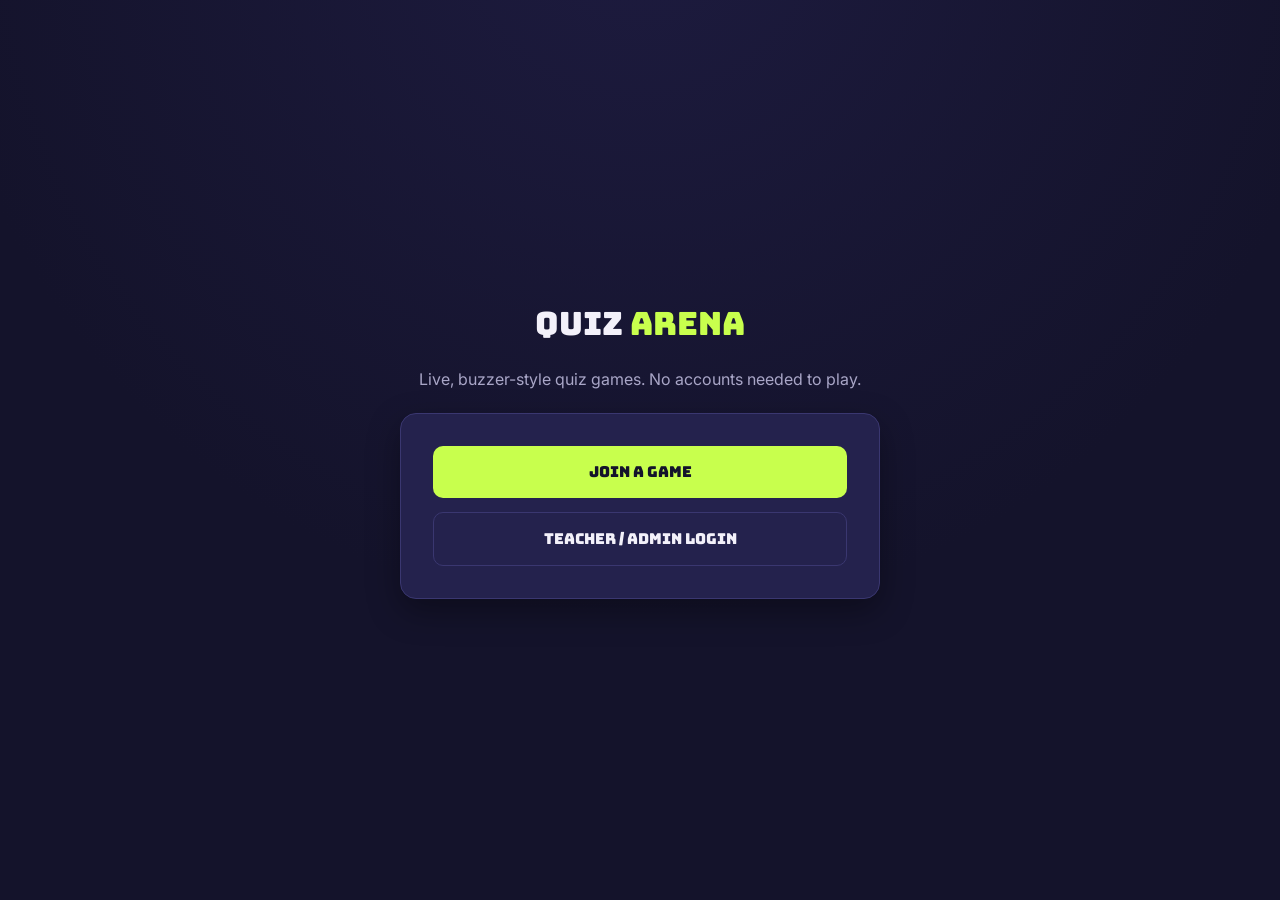
<file: index.html>
<!doctype html>
<html lang="en">
<head>
  <meta charset="UTF-8" />
  <meta name="viewport" content="width=device-width, initial-scale=1.0" />
  <title>Quiz Arena</title>
  <link rel="preconnect" href="https://fonts.googleapis.com" />
  <link href="https://fonts.googleapis.com/css2?family=Bungee&family=Inter:wght@400;500;600;700&display=swap" rel="stylesheet" />
  <link rel="stylesheet" href="/css/style.css" />
</head>
<body>
  <main class="screen">
    <div class="logo">QUIZ <span>ARENA</span></div>
    <p class="center-text">Live, buzzer-style quiz games. No accounts needed to play.</p>

    <div class="card">
      <a href="/join.html" class="btn btn--lime" style="display:block;text-decoration:none;text-align:center;margin-bottom:14px;">
        Join a game
      </a>
      <a href="/login.html" class="btn btn--ghost" style="display:block;text-decoration:none;text-align:center;">
        Teacher / admin login
      </a>
    </div>
  </main>
</body>
</html>
</file>
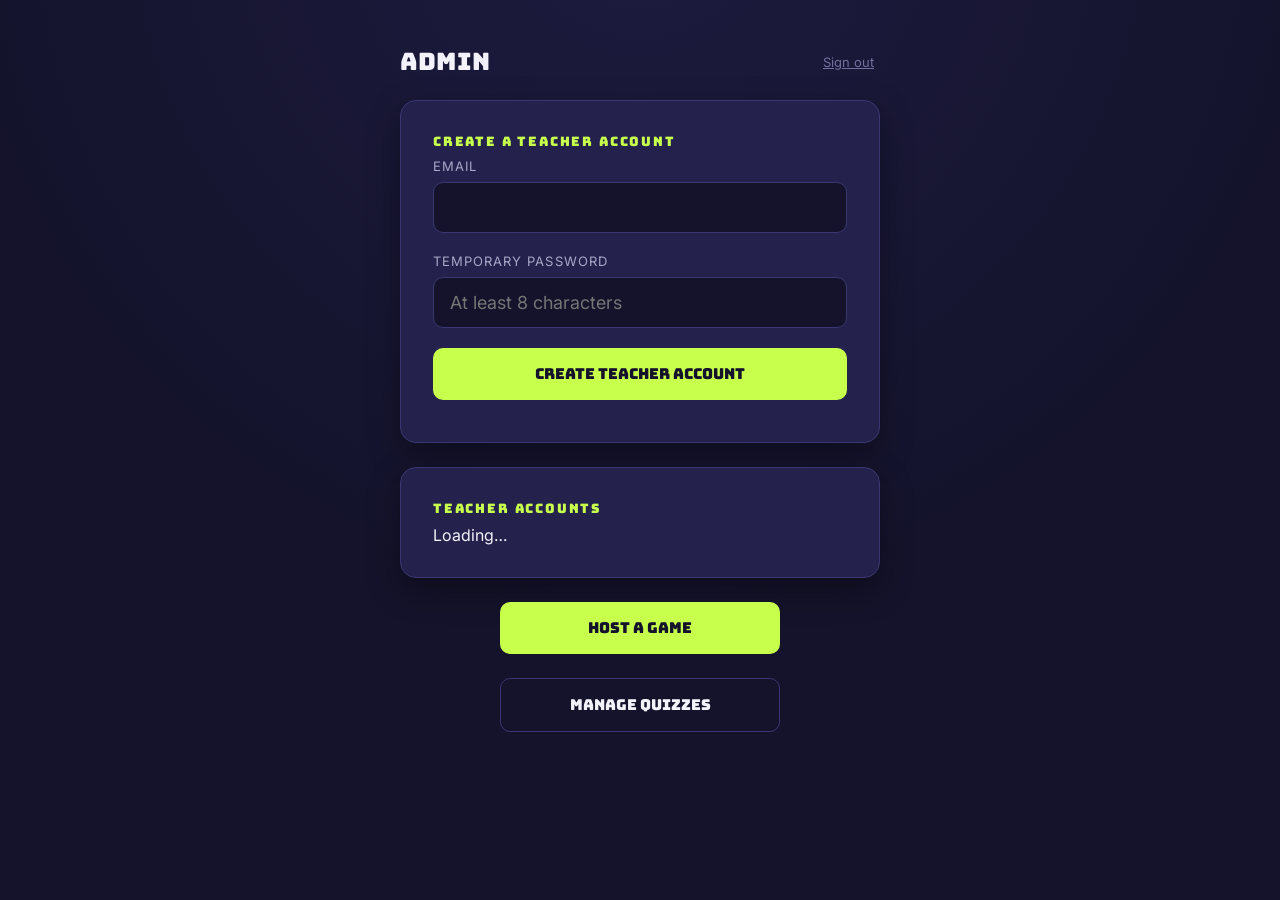
<file: admin.html>
<!doctype html>
<html lang="en">
<head>
  <meta charset="UTF-8" />
  <meta name="viewport" content="width=device-width, initial-scale=1.0" />
  <title>Admin — Quiz Arena</title>
  <link rel="preconnect" href="https://fonts.googleapis.com" />
  <link href="https://fonts.googleapis.com/css2?family=Bungee&family=Inter:wght@400;500;600;700&display=swap" rel="stylesheet" />
  <link rel="stylesheet" href="/css/style.css" />
</head>
<body>
  <section class="screen screen--top">
    <div style="display:flex;justify-content:space-between;align-items:center;width:100%;max-width:480px;">
      <h1 class="display" style="font-size:24px;">Admin</h1>
      <button class="muted-link" id="btn-sign-out" style="background:none;">Sign out</button>
    </div>

    <div class="card">
      <span class="eyebrow">Create a teacher account</span>
      <div class="field">
        <label for="input-teacher-email">Email</label>
        <input id="input-teacher-email" type="email" autocomplete="off" />
      </div>
      <div class="field" style="margin-bottom:0;">
        <label for="input-teacher-password">Temporary password</label>
        <input id="input-teacher-password" type="text" autocomplete="off" placeholder="At least 8 characters" />
      </div>
      <button class="btn btn--lime" id="btn-create-teacher" style="margin-top:20px;">
        Create teacher account
      </button>
      <p class="error-text" id="create-error" style="margin-top:10px;"></p>
      <p class="center-text" id="create-success" style="margin-top:10px;color:var(--lime);"></p>
    </div>

    <div class="card">
      <span class="eyebrow">Teacher accounts</span>
      <div id="teacher-list">Loading…</div>
    </div>

    <a href="/host.html" class="btn btn--lime" style="max-width:280px;text-decoration:none;text-align:center;">
      Host a game
    </a>
    <a href="/manage.html" class="btn btn--ghost" style="max-width:280px;text-decoration:none;text-align:center;">
      Manage quizzes
    </a>
  </section>

  <script type="module" src="/js/admin.js"></script>
</body>
</html>
</file>
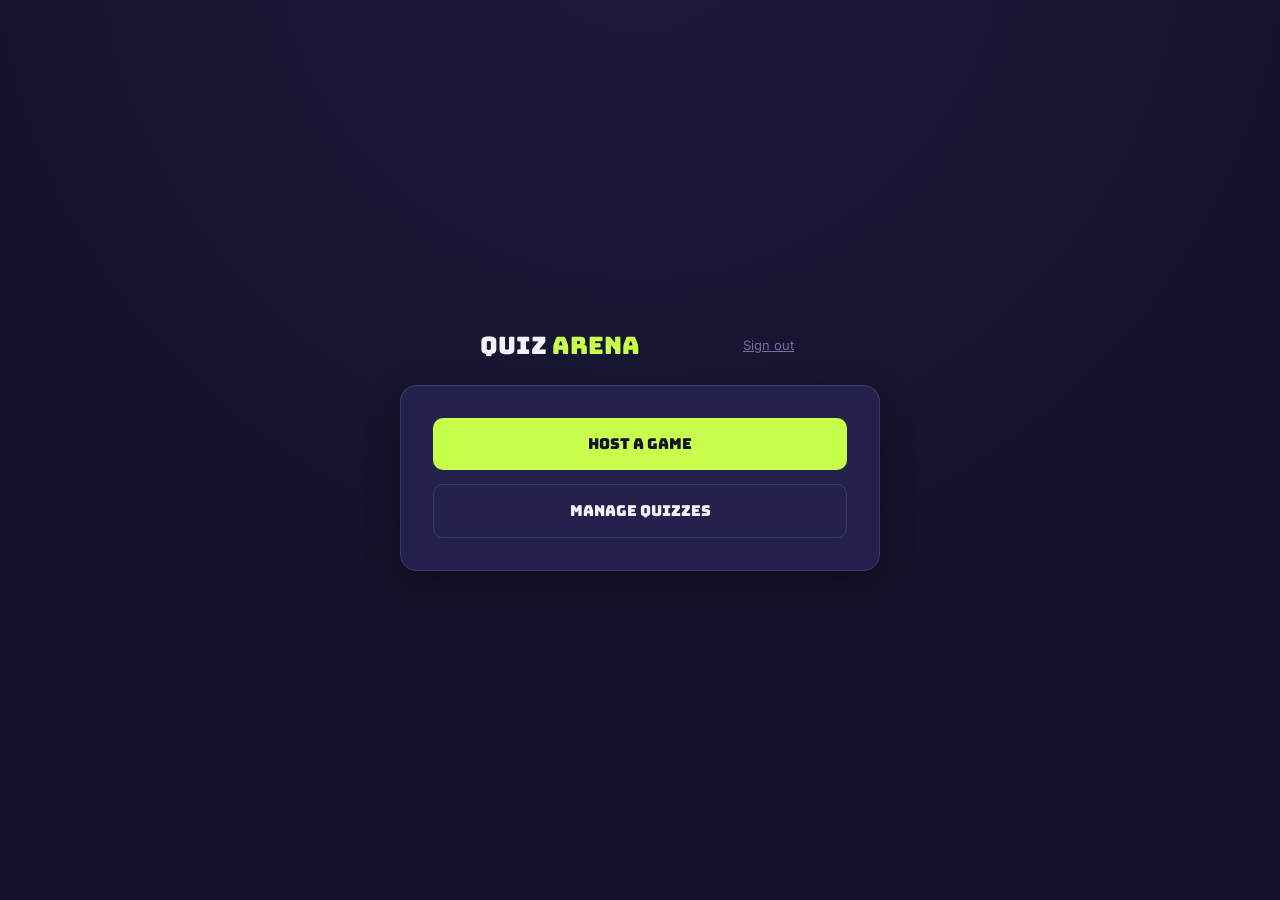
<file: dashboard.html>
<!doctype html>
<html lang="en">
<head>
  <meta charset="UTF-8" />
  <meta name="viewport" content="width=device-width, initial-scale=1.0" />
  <title>Dashboard — Quiz Arena</title>
  <link rel="preconnect" href="https://fonts.googleapis.com" />
  <link href="https://fonts.googleapis.com/css2?family=Bungee&family=Inter:wght@400;500;600;700&display=swap" rel="stylesheet" />
  <link rel="stylesheet" href="/css/style.css" />
</head>
<body>
  <section class="screen">
    <div style="display:flex;justify-content:space-between;align-items:center;width:100%;max-width:320px;">
      <div class="logo" style="font-size:24px;">QUIZ <span>ARENA</span></div>
      <button class="muted-link" id="btn-sign-out" style="background:none;">Sign out</button>
    </div>

    <div class="card">
      <a href="/host.html" class="btn btn--lime" style="display:block;text-decoration:none;text-align:center;margin-bottom:14px;">
        Host a game
      </a>
      <a href="/manage.html" class="btn btn--ghost" style="display:block;text-decoration:none;text-align:center;">
        Manage quizzes
      </a>
    </div>
  </section>

  <script type="module" src="/js/dashboard.js"></script>
</body>
</html>
</file>
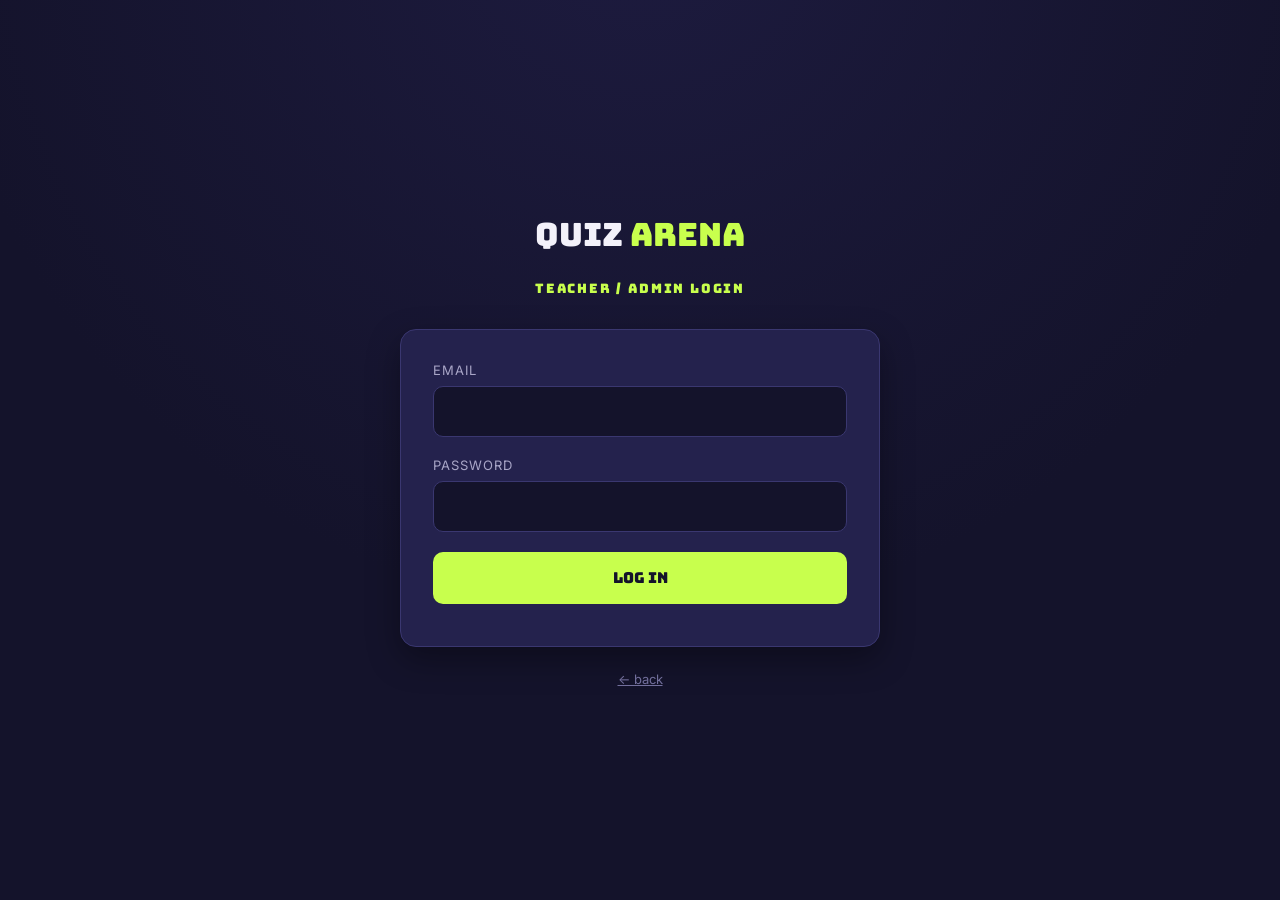
<file: login.html>
<!doctype html>
<html lang="en">
<head>
  <meta charset="UTF-8" />
  <meta name="viewport" content="width=device-width, initial-scale=1.0" />
  <title>Log in — Quiz Arena</title>
  <link rel="preconnect" href="https://fonts.googleapis.com" />
  <link href="https://fonts.googleapis.com/css2?family=Bungee&family=Inter:wght@400;500;600;700&display=swap" rel="stylesheet" />
  <link rel="stylesheet" href="/css/style.css" />
</head>
<body>
  <section class="screen">
    <div class="logo">QUIZ <span>ARENA</span></div>
    <span class="eyebrow">Teacher / admin login</span>
    <div class="card">
      <div class="field">
        <label for="input-email">Email</label>
        <input id="input-email" type="email" autocomplete="username" />
      </div>
      <div class="field" style="margin-bottom:0;">
        <label for="input-password">Password</label>
        <input id="input-password" type="password" autocomplete="current-password" />
      </div>
      <button class="btn btn--lime" id="btn-login" style="margin-top:20px;">Log in</button>
      <p class="error-text" id="login-error" style="margin-top:10px;"></p>
    </div>
    <a href="/index.html" class="muted-link">&larr; back</a>
  </section>

  <script type="module" src="/js/login.js"></script>
</body>
</html>
</file>
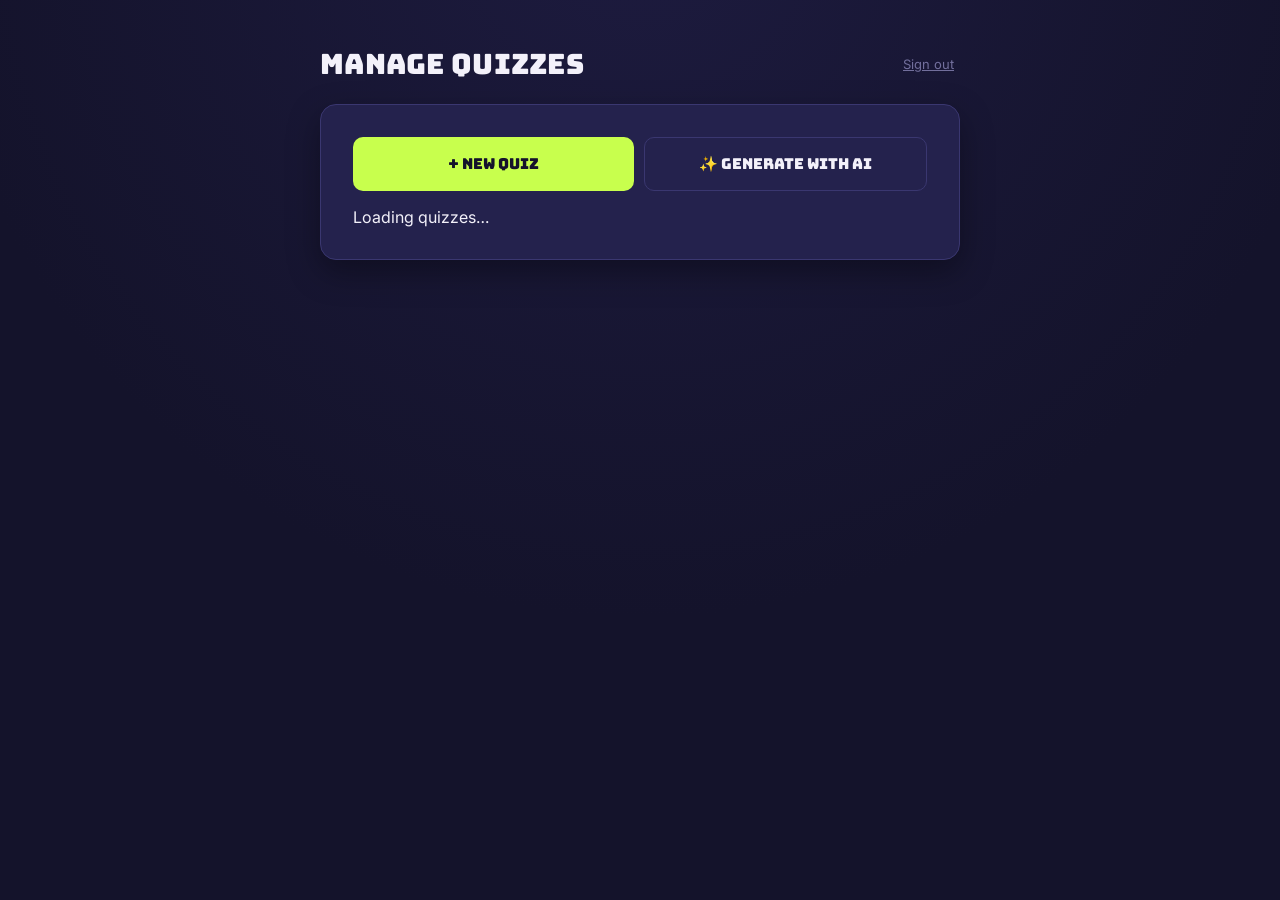
<file: manage.html>
<!doctype html>
<html lang="en">
<head>
  <meta charset="UTF-8" />
  <meta name="viewport" content="width=device-width, initial-scale=1.0" />
  <title>Manage Quizzes — Quiz Arena</title>
  <link rel="preconnect" href="https://fonts.googleapis.com" />
  <link href="https://fonts.googleapis.com/css2?family=Bungee&family=Inter:wght@400;500;600;700&display=swap" rel="stylesheet" />
  <link rel="stylesheet" href="/css/style.css" />
</head>
<body>

  <!-- Quiz list -->
  <section id="screen-list" class="screen screen--top">
    <div style="display:flex;justify-content:space-between;align-items:center;width:100%;max-width:640px;">
      <h1 class="display" style="font-size:28px;">Manage quizzes</h1>
      <button class="muted-link" id="btn-sign-out" style="background:none;">Sign out</button>
    </div>
    <div class="card" style="max-width:640px;">
      <div class="btn-row" style="margin-bottom:16px;">
        <button class="btn btn--lime" id="btn-new-quiz">
          + New quiz
        </button>
        <button class="btn btn--ghost" id="btn-open-ai-modal">
          ✨ Generate with AI
        </button>
      </div>
      <div id="quiz-list">Loading quizzes…</div>
    </div>
  </section>

  <!-- AI quiz-generate modal -->
  <div class="modal-overlay" id="ai-modal" hidden>
    <div class="modal-card">
      <div class="modal-header">
        <h2 class="display" style="font-size:20px;">✨ Generate a quiz with Claude</h2>
        <button type="button" class="icon-btn" id="btn-close-ai-modal" title="Close">✕</button>
      </div>

      <div>
        <span class="ai-step-label">Step 1 — what's the quiz about?</span>
        <div class="field" style="margin-top:12px;">
          <label for="ai-topic">Topic</label>
          <input id="ai-topic" placeholder="e.g. The Solar System" autocomplete="off" />
        </div>
        <div class="field">
          <label for="ai-age-level">Age / grade level</label>
          <input id="ai-age-level" placeholder="e.g. Year 7, ages 11–12" autocomplete="off" />
        </div>
        <div class="field" style="margin-bottom:0;">
          <label for="ai-num-questions">Number of questions</label>
          <input id="ai-num-questions" type="number" min="1" max="30" value="10" />
        </div>
      </div>

      <button type="button" class="btn btn--lime" id="btn-generate-prompt">Generate prompt</button>
      <p class="error-text" id="ai-step1-error"></p>

      <div id="ai-prompt-section" hidden>
        <hr class="modal-divider" />

        <span class="ai-step-label">Step 2 — copy this into Claude</span>
        <p class="ai-step-desc">Paste it into a Claude chat (the button opens one), let it reply, then come back here.</p>
        <div class="field" style="margin-bottom:8px;">
          <textarea id="ai-prompt-output" class="mono" rows="9" readonly></textarea>
        </div>
        <div class="btn-row">
          <button type="button" class="btn btn--ghost" id="btn-copy-prompt">Copy prompt</button>
          <a class="btn btn--ghost" href="https://claude.ai/new" target="_blank" rel="noopener" style="text-align:center;display:flex;align-items:center;justify-content:center;">Open Claude ↗</a>
        </div>
        <p class="copy-feedback" id="copy-feedback"></p>

        <hr class="modal-divider" />

        <span class="ai-step-label">Step 3 — paste Claude's reply here</span>
        <p class="ai-step-desc">Paste the whole response, JSON and all — extra text around it is fine.</p>
        <div class="field" style="margin-bottom:8px;">
          <textarea id="ai-paste-input" rows="9" placeholder="Paste Claude's reply here…"></textarea>
        </div>
        <button type="button" class="btn btn--lime" id="btn-import-ai">Create quiz from this</button>
        <p class="error-text" id="ai-modal-error"></p>
      </div>
    </div>
  </div>

  <!-- Quiz editor: title/topic + question blocks -->
  <section id="screen-editor" class="screen screen--top" hidden>
    <h1 class="display" style="font-size:24px;" id="editor-heading">New quiz</h1>
    <div class="editor-wrap">
      <div class="card">
        <div class="field">
          <label for="quiz-title">Quiz title</label>
          <input id="quiz-title" placeholder="e.g. World Capitals" autocomplete="off" />
        </div>
        <div class="field" style="margin-bottom:0;">
          <label for="quiz-topic">Topic</label>
          <input id="quiz-topic" placeholder="e.g. Geography" autocomplete="off" />
        </div>
      </div>

      <div id="questions-container"></div>

      <button class="btn btn--ghost" id="btn-add-question">+ Add question</button>

      <p class="qb-hint center-text">
        Fill in 2–4 answers per question and select the correct one.
        Leave an answer blank to only offer fewer options.
      </p>

      <div class="editor-actions">
        <button class="btn btn--ghost" id="btn-cancel-editor">Cancel</button>
        <button class="btn btn--lime" id="btn-save-quiz">Save quiz</button>
      </div>

      <button class="btn" id="btn-delete-quiz" style="background:var(--danger);" hidden>
        Delete this quiz
      </button>

      <p class="error-text" id="editor-error"></p>
    </div>
  </section>

  <script type="module" src="/js/manage.js"></script>
</body>
</html>
</file>
<file: css/style.css>
/* ============================================================
   Live Quiz Game — design tokens
   Palette: deep indigo night sky, electric violet + acid lime
   accents, warm podium tones for 1st/2nd/3rd.
   Display type: Bungee (arcade/game-show). Body: Inter.
   ============================================================ */

:root {
  --bg: #14132b;
  --bg-alt: #1d1b3f;
  --surface: #24224d;
  --surface-raised: #2d2a5e;
  --border: #3a3770;

  --violet: #7c5cfc;
  --violet-dim: #5b3fd6;
  --lime: #c8ff4d;
  --coral: #ff6f59;
  --sky: #4dd8ff;
  --danger: #ff5c7a;

  --gold: #ffd166;
  --silver: #c9ced6;
  --bronze: #e0954d;

  --text: #f3f1fa;
  --text-dim: #a9a6c7;
  --text-faint: #726f9c;

  --radius: 16px;
  --radius-sm: 10px;
  --shadow: 0 12px 32px rgba(0, 0, 0, 0.35);

  --font-display: 'Bungee', system-ui, sans-serif;
  --font-body: 'Inter', system-ui, -apple-system, sans-serif;
}

* {
  box-sizing: border-box;
}

html, body {
  margin: 0;
  padding: 0;
  min-height: 100vh;
}

body {
  background: radial-gradient(circle at 50% -10%, var(--bg-alt), var(--bg) 60%);
  color: var(--text);
  font-family: var(--font-body);
  -webkit-font-smoothing: antialiased;
}

h1, h2, h3, .display {
  font-family: var(--font-display);
  font-weight: 400;
  letter-spacing: 0.01em;
  line-height: 1.15;
  margin: 0;
}

p {
  margin: 0;
  color: var(--text-dim);
}

button {
  font-family: var(--font-body);
  cursor: pointer;
  border: none;
}

button:focus-visible,
input:focus-visible,
[tabindex]:focus-visible {
  outline: 3px solid var(--lime);
  outline-offset: 2px;
}

input {
  font-family: var(--font-body);
}

@media (prefers-reduced-motion: reduce) {
  * {
    animation-duration: 0.01ms !important;
    transition-duration: 0.01ms !important;
  }
}

/* ---------- layout shells ---------- */

.screen {
  min-height: 100vh;
  display: flex;
  flex-direction: column;
  align-items: center;
  justify-content: center;
  padding: 24px;
  gap: 24px;
}

/* .screen sets display:flex, which (being author CSS) silently overrides
   the browser's built-in [hidden] { display:none } rule at equal
   specificity. Without this, every step-section renders at once, stacked
   top to bottom, instead of acting as a single full-screen "page". */
.screen[hidden] {
  display: none;
}

.screen--top {
  justify-content: flex-start;
  padding-top: 48px;
}

.card {
  background: var(--surface);
  border: 1px solid var(--border);
  border-radius: var(--radius);
  padding: 32px;
  box-shadow: var(--shadow);
  width: 100%;
  max-width: 480px;
}

.eyebrow {
  font-family: var(--font-display);
  font-size: 13px;
  color: var(--lime);
  text-transform: uppercase;
  letter-spacing: 0.14em;
  margin-bottom: 8px;
  display: block;
}

.logo {
  font-family: var(--font-display);
  font-size: 32px;
  color: var(--text);
}
.logo span {
  color: var(--lime);
}

/* ---------- buttons ---------- */

.btn {
  font-family: var(--font-display);
  font-size: 15px;
  padding: 16px 28px;
  border-radius: var(--radius-sm);
  background: var(--violet);
  color: white;
  transition: transform 0.12s ease, background 0.12s ease;
  width: 100%;
}
.btn:hover {
  background: var(--violet-dim);
  transform: translateY(-1px);
}
.btn:active {
  transform: translateY(0);
}
.btn:disabled {
  opacity: 0.4;
  cursor: not-allowed;
  transform: none;
}
.btn--lime {
  background: var(--lime);
  color: #14132b;
}
.btn--lime:hover {
  background: #b3ef2e;
}
.btn--ghost {
  background: transparent;
  border: 1px solid var(--border);
  color: var(--text);
}
.btn--ghost:hover {
  background: var(--surface-raised);
}

/* ---------- form fields ---------- */

.field {
  display: flex;
  flex-direction: column;
  gap: 8px;
  margin-bottom: 20px;
}
.field label {
  font-size: 13px;
  color: var(--text-dim);
  text-transform: uppercase;
  letter-spacing: 0.08em;
}
.field input {
  background: var(--bg);
  border: 1px solid var(--border);
  border-radius: var(--radius-sm);
  padding: 14px 16px;
  color: var(--text);
  font-size: 18px;
}
.field input:focus {
  border-color: var(--violet);
}
.field input.join-code {
  font-family: var(--font-display);
  letter-spacing: 0.2em;
  text-transform: uppercase;
  text-align: center;
}

/* ---------- emoji picker ---------- */

.emoji-grid {
  display: grid;
  grid-template-columns: repeat(6, 1fr);
  gap: 8px;
  margin-bottom: 20px;
}
.emoji-choice {
  background: var(--bg);
  border: 2px solid var(--border);
  border-radius: var(--radius-sm);
  font-size: 22px;
  padding: 8px 0;
  transition: border-color 0.12s ease, transform 0.12s ease;
}
.emoji-choice:hover {
  transform: scale(1.08);
}
.emoji-choice.selected {
  border-color: var(--lime);
  background: rgba(200, 255, 77, 0.12);
}

/* ---------- lobby / player roster ---------- */

.join-code-display {
  font-family: var(--font-display);
  font-size: clamp(48px, 10vw, 96px);
  letter-spacing: 0.1em;
  color: var(--lime);
  text-align: center;
}

.player-count {
  font-family: var(--font-display);
  font-size: 20px;
  color: var(--text-dim);
}

.player-roster {
  display: flex;
  flex-wrap: wrap;
  gap: 12px;
  justify-content: center;
  max-width: 900px;
}

.player-chip {
  background: var(--surface);
  border: 1px solid var(--border);
  border-radius: 999px;
  padding: 10px 18px 10px 12px;
  display: flex;
  align-items: center;
  gap: 8px;
  font-size: 15px;
  animation: chip-in 0.25s ease;
}
.player-chip .emoji {
  font-size: 34px;
  display: inline-block;
  animation: idle-bounce 1.8s ease-in-out infinite;
}
.player-chip:nth-child(3n+2) .emoji { animation-delay: 0.3s; }
.player-chip:nth-child(3n+3) .emoji { animation-delay: 0.6s; }
@keyframes idle-bounce {
  0%, 100% { transform: translateY(0) scale(1); }
  50% { transform: translateY(-4px) scale(1.08); }
}
@keyframes chip-in {
  from { opacity: 0; transform: scale(0.8) translateY(6px); }
  to { opacity: 1; transform: scale(1) translateY(0); }
}

/* ---------- question view ---------- */

.question-wrap {
  width: 100%;
  max-width: 760px;
  display: flex;
  flex-direction: column;
  gap: 24px;
  align-items: center;
}

.question-text {
  font-family: var(--font-display);
  font-size: clamp(22px, 4vw, 34px);
  text-align: center;
  max-width: 640px;
}

.timer-ring {
  width: 72px;
  height: 72px;
  position: relative;
}
.timer-ring svg {
  transform: rotate(-90deg);
  width: 100%;
  height: 100%;
}
.timer-ring circle {
  fill: none;
  stroke-width: 6;
}
.timer-ring .track {
  stroke: var(--border);
}
.timer-ring .progress {
  stroke: var(--lime);
  stroke-linecap: round;
  transition: stroke-dashoffset 0.2s linear, stroke 0.2s linear;
}
.timer-ring .count {
  position: absolute;
  inset: 0;
  display: flex;
  align-items: center;
  justify-content: center;
  font-family: var(--font-display);
  font-size: 20px;
}

.options-grid {
  display: grid;
  grid-template-columns: 1fr 1fr;
  gap: 14px;
  width: 100%;
}
@media (max-width: 560px) {
  .options-grid {
    grid-template-columns: 1fr;
  }
}

.option-btn {
  border-radius: var(--radius-sm);
  padding: 22px 18px;
  font-size: 17px;
  color: #14132b;
  font-weight: 600;
  text-align: left;
  display: flex;
  align-items: center;
  gap: 12px;
  transition: transform 0.1s ease, filter 0.1s ease, opacity 0.15s ease;
}
.option-btn:hover:not(:disabled) {
  transform: translateY(-2px);
  filter: brightness(1.06);
}
.option-btn:disabled {
  opacity: 0.55;
}
.option-btn .shape {
  width: 18px;
  height: 18px;
  flex-shrink: 0;
  background: rgba(20, 19, 43, 0.55);
}
.opt-a { background: var(--violet); color: white; }
.opt-a .shape { clip-path: polygon(50% 0%, 0% 100%, 100% 100%); }
.opt-b { background: var(--lime); }
.opt-b .shape { transform: rotate(45deg); }
.opt-c { background: var(--coral); color: white; }
.opt-c .shape { border-radius: 50%; }
.opt-d { background: var(--sky); }
.opt-d .shape { border-radius: 3px; }

.option-btn.correct {
  outline: 4px solid var(--lime);
}
.option-btn.incorrect {
  outline: 4px solid var(--danger);
}
.option-btn.tapped {
  animation: select-pop 0.25s ease-out;
}
@keyframes select-pop {
  0% { transform: scale(1); }
  40% { transform: scale(0.92); filter: brightness(1.3); }
  100% { transform: scale(1.04); }
}

.locked-in {
  font-family: var(--font-display);
  font-size: 18px;
  color: var(--lime);
  text-align: center;
}

/* ---------- reveal ---------- */

.reveal-banner {
  font-family: var(--font-display);
  font-size: clamp(28px, 7vw, 46px);
  text-align: center;
  animation: banner-pop 0.4s cubic-bezier(0.34, 1.56, 0.64, 1);
}
.reveal-banner.correct { color: var(--lime); }
.reveal-banner.incorrect {
  color: var(--danger);
  animation: banner-pop 0.4s cubic-bezier(0.34, 1.56, 0.64, 1), shake 0.5s ease-in-out 0.35s;
}
@keyframes banner-pop {
  0% { transform: scale(0.3); opacity: 0; }
  60% { transform: scale(1.18); opacity: 1; }
  100% { transform: scale(1); opacity: 1; }
}
@keyframes shake {
  10%, 90% { transform: translateX(-2px); }
  20%, 80% { transform: translateX(4px); }
  30%, 50%, 70% { transform: translateX(-8px); }
  40%, 60% { transform: translateX(8px); }
}

.points-earned {
  font-family: var(--font-display);
  font-size: 22px;
  text-align: center;
  color: var(--text-dim);
  animation: points-pop 0.5s ease-out 0.15s both;
}
.points-earned.correct { color: var(--lime); }
.points-earned.incorrect { color: var(--danger); }
@keyframes points-pop {
  0% { transform: translateY(10px) scale(0.7); opacity: 0; }
  60% { transform: translateY(-6px) scale(1.15); opacity: 1; }
  100% { transform: translateY(0) scale(1); opacity: 1; }
}

/* Full-screen color wash behind the reveal banner, so a correct/wrong
   answer registers even before you've read the text. */
#screen-reveal.flash-correct { animation: flash-bg-correct 0.6s ease-out; }
#screen-reveal.flash-incorrect { animation: flash-bg-incorrect 0.6s ease-out; }
@keyframes flash-bg-correct {
  0% { background-color: rgba(200, 255, 77, 0.25); }
  100% { background-color: transparent; }
}
@keyframes flash-bg-incorrect {
  0% { background-color: rgba(255, 92, 122, 0.25); }
  100% { background-color: transparent; }
}

/* ---------- animated leaderboard (signature element) ---------- */

.leaderboard {
  width: 100%;
  max-width: 640px;
  display: flex;
  flex-direction: column;
  gap: 10px;
}
/* Same author-CSS-overrides-[hidden] issue as .screen — needed now that
   host.js toggles #leaderboard's hidden state when switching game modes. */
.leaderboard[hidden] {
  display: none;
}

.leaderboard-row {
  display: grid;
  grid-template-columns: 36px 40px 1fr auto;
  align-items: center;
  gap: 12px;
  background: var(--surface);
  border: 1px solid var(--border);
  border-radius: var(--radius-sm);
  padding: 12px 16px;
  transition: transform 0.5s cubic-bezier(0.2, 0.8, 0.2, 1), background 0.4s ease;
}

.leaderboard-row .place {
  font-family: var(--font-display);
  font-size: 16px;
  color: var(--text-faint);
  text-align: center;
}
.leaderboard-row.rank-1 .place { color: var(--gold); }
.leaderboard-row.rank-2 .place { color: var(--silver); }
.leaderboard-row.rank-3 .place { color: var(--bronze); }

.leaderboard-row.rank-1 { border-color: var(--gold); }
.leaderboard-row.rank-2 { border-color: var(--silver); }
.leaderboard-row.rank-3 { border-color: var(--bronze); }

.leaderboard-row .emoji {
  font-size: 34px;
  display: inline-block;
  animation: idle-bounce 1.8s ease-in-out infinite;
}
.leaderboard-row:nth-child(3n+2) .emoji { animation-delay: 0.3s; }
.leaderboard-row:nth-child(3n+3) .emoji { animation-delay: 0.6s; }

.leaderboard-row .name {
  font-size: 15px;
  overflow: hidden;
  text-overflow: ellipsis;
  white-space: nowrap;
}

.leaderboard-row .score {
  font-family: var(--font-display);
  font-size: 16px;
  color: var(--lime);
}

.leaderboard-row .bar {
  grid-column: 1 / -1;
  height: 4px;
  background: var(--bg);
  border-radius: 2px;
  overflow: hidden;
  margin-top: 4px;
}
.leaderboard-row .bar-fill {
  height: 100%;
  background: linear-gradient(90deg, var(--violet), var(--lime));
  transition: width 0.6s cubic-bezier(0.2, 0.8, 0.2, 1);
  animation: bar-flash-in 0.5s ease-out;
}
@keyframes bar-flash-in {
  0% { filter: brightness(2.2); }
  100% { filter: brightness(1); }
}

/* ---------- podium (final results) ---------- */

.podium {
  display: flex;
  align-items: flex-end;
  gap: 12px;
  justify-content: center;
  width: 100%;
  max-width: 560px;
}
.podium-place {
  display: flex;
  flex-direction: column;
  align-items: center;
  gap: 8px;
  flex: 1;
}
.podium-block {
  width: 100%;
  border-radius: var(--radius-sm) var(--radius-sm) 0 0;
  display: flex;
  align-items: flex-start;
  justify-content: center;
  padding-top: 12px;
  font-family: var(--font-display);
  color: #14132b;
}
.podium-place.first .podium-block { height: 160px; background: var(--gold); order: 2; }
.podium-place.second .podium-block { height: 120px; background: var(--silver); }
.podium-place.third .podium-block { height: 90px; background: var(--bronze); }
.podium-place.first { order: 2; }
.podium-place.second { order: 1; }
.podium-place.third { order: 3; }

.podium-emoji {
  font-size: 40px;
  display: inline-block;
  animation: idle-bounce 1.8s ease-in-out infinite;
}
.podium-place.first .podium-emoji {
  font-size: 60px;
  animation: idle-bounce 1.2s ease-in-out infinite, winner-glow 1.4s ease-in-out infinite;
}
.podium-place.second .podium-emoji { animation-delay: 0.2s; }
.podium-place.third .podium-emoji { animation-delay: 0.4s; }
@keyframes winner-glow {
  0%, 100% { filter: drop-shadow(0 0 0px var(--gold)); }
  50% { filter: drop-shadow(0 0 14px var(--gold)); }
}
.podium-name {
  font-size: 14px;
  text-align: center;
}
.podium-score {
  font-family: var(--font-display);
  font-size: 13px;
  color: var(--lime);
}

/* ---------- misc ---------- */

.center-text {
  text-align: center;
}
.muted-link {
  color: var(--text-faint);
  font-size: 13px;
  text-decoration: underline;
  background: none;
}
.error-text {
  color: var(--danger);
  font-size: 14px;
  text-align: center;
}
.quiz-pick {
  width: 100%;
  text-align: left;
  background: var(--bg);
  border: 1px solid var(--border);
  border-radius: var(--radius-sm);
  padding: 16px;
  margin-bottom: 10px;
  color: var(--text);
  transition: border-color 0.12s ease, transform 0.12s ease;
}
.quiz-pick:hover {
  border-color: var(--violet);
  transform: translateY(-1px);
}
.quiz-pick .title {
  font-family: var(--font-display);
  font-size: 15px;
  display: block;
  margin-bottom: 4px;
}
.quiz-pick .topic {
  font-size: 12px;
  color: var(--text-dim);
  text-transform: uppercase;
  letter-spacing: 0.06em;
}

/* ---------- quiz editor ---------- */

.editor-wrap {
  width: 100%;
  max-width: 640px;
  display: flex;
  flex-direction: column;
  gap: 20px;
}

.quiz-pick-row {
  display: flex;
  gap: 10px;
  align-items: center;
}
.quiz-pick-row .quiz-pick {
  margin-bottom: 0;
  flex: 1;
}
.icon-btn {
  background: var(--bg);
  border: 1px solid var(--border);
  border-radius: var(--radius-sm);
  color: var(--text-dim);
  padding: 12px 14px;
  font-size: 15px;
  flex-shrink: 0;
}
.icon-btn:hover {
  border-color: var(--danger);
  color: var(--danger);
}

.question-block {
  background: var(--bg);
  border: 1px solid var(--border);
  border-radius: var(--radius-sm);
  padding: 20px;
}
.qb-header {
  display: flex;
  justify-content: space-between;
  align-items: center;
  margin-bottom: 14px;
}
.qb-header .qb-label {
  font-family: var(--font-display);
  font-size: 13px;
  color: var(--lime);
  text-transform: uppercase;
  letter-spacing: 0.08em;
}
.qb-row {
  display: flex;
  gap: 12px;
  margin-bottom: 14px;
}
.qb-row .field {
  margin-bottom: 0;
  flex: 1;
}
.qb-row .field.time-field {
  max-width: 140px;
}
.qb-options {
  display: flex;
  flex-direction: column;
  gap: 10px;
}
.qb-option {
  display: flex;
  align-items: center;
  gap: 10px;
}
.qb-option input[type="radio"] {
  width: 20px;
  height: 20px;
  accent-color: var(--lime);
  flex-shrink: 0;
}
.qb-option input[type="text"] {
  flex: 1;
  background: var(--surface);
  border: 1px solid var(--border);
  border-radius: var(--radius-sm);
  padding: 12px 14px;
  color: var(--text);
  font-size: 15px;
}
.qb-option input[type="text"]:focus {
  border-color: var(--violet);
}
.qb-hint {
  font-size: 12px;
  color: var(--text-faint);
  margin-top: 10px;
}
.editor-actions {
  display: flex;
  gap: 12px;
}
.editor-actions .btn {
  flex: 1;
}

/* ---------- AI quiz-generate modal ---------- */

.btn-row {
  display: flex;
  gap: 10px;
}
.btn-row .btn {
  width: auto;
  flex: 1;
  text-decoration: none;
}

.modal-overlay {
  position: fixed;
  inset: 0;
  background: rgba(10, 9, 26, 0.72);
  display: flex;
  align-items: flex-start;
  justify-content: center;
  padding: 24px;
  z-index: 50;
  overflow-y: auto;
}
/* Same [hidden]-vs-author-CSS specificity issue as .screen: without this,
   .modal-overlay's own display:flex beats the browser's built-in
   [hidden]{display:none} and the modal stays visible. */
.modal-overlay[hidden] {
  display: none;
}

.modal-card {
  background: var(--surface);
  border: 1px solid var(--border);
  border-radius: var(--radius);
  padding: 28px;
  box-shadow: var(--shadow);
  width: 100%;
  max-width: 560px;
  margin: 24px 0;
  display: flex;
  flex-direction: column;
  gap: 16px;
}

.modal-header {
  display: flex;
  justify-content: space-between;
  align-items: center;
  gap: 12px;
}

.ai-step-label {
  font-family: var(--font-display);
  font-size: 12px;
  color: var(--lime);
  text-transform: uppercase;
  letter-spacing: 0.1em;
  display: block;
  margin-bottom: 4px;
}

.ai-step-desc {
  font-size: 13px;
  color: var(--text-dim);
  margin-bottom: 12px;
}

.field textarea {
  background: var(--bg);
  border: 1px solid var(--border);
  border-radius: var(--radius-sm);
  padding: 14px 16px;
  color: var(--text);
  font-size: 14px;
  font-family: var(--font-body);
  resize: vertical;
  min-height: 90px;
  width: 100%;
}
.field textarea:focus {
  border-color: var(--violet);
}
.field textarea.mono {
  font-family: 'Menlo', 'Consolas', monospace;
  font-size: 12px;
  line-height: 1.5;
}

.copy-feedback {
  font-size: 13px;
  color: var(--lime);
  min-height: 16px;
  text-align: center;
}

.modal-divider {
  border: none;
  border-top: 1px solid var(--border);
  margin: 4px 0;
}

/* ---------- Eels & Escalators: mode picker ---------- */

.mode-tabs {
  display: flex;
  flex-wrap: wrap;
  gap: 8px;
  margin-bottom: 16px;
}
.mode-tab {
  flex: 1;
  min-width: 100px;
  padding: 12px 10px;
  border-radius: var(--radius-sm);
  border: 1px solid var(--border);
  background: var(--surface);
  color: var(--text-dim);
  font-family: var(--font-display);
  font-size: 12px;
  cursor: pointer;
  transition: border-color 0.15s, color 0.15s, background 0.15s;
}
.mode-tab.selected {
  border-color: var(--lime);
  color: var(--lime);
  background: rgba(163, 230, 53, 0.1);
}

/* ---------- Eels & Escalators: board view ---------- */

.board-timer-banner {
  background: rgba(248, 113, 113, 0.15);
  border: 1px solid var(--danger);
  color: var(--danger);
  padding: 10px 16px;
  border-radius: var(--radius-sm);
  text-align: center;
  font-weight: 600;
  margin-bottom: 12px;
  width: 100%;
  max-width: 640px;
}

.board-start-row {
  display: flex;
  align-items: center;
  gap: 6px;
  flex-wrap: wrap;
  padding: 8px 12px;
  margin-bottom: 8px;
  background: var(--surface);
  border: 1px solid var(--border);
  border-radius: var(--radius-sm);
  min-height: 22px;
  width: 100%;
  max-width: 640px;
}
.start-label {
  font-family: var(--font-display);
  font-size: 11px;
  color: var(--lime);
  margin-right: 4px;
}

.board-grid {
  display: grid;
  grid-template-columns: repeat(10, 1fr);
  gap: 2px;
  width: 100%;
  max-width: 640px;
  margin: 0 auto;
}
.board-cell {
  aspect-ratio: 1;
  background: var(--surface);
  border: 1px solid var(--border);
  border-radius: 5px;
  display: flex;
  flex-direction: column;
  align-items: center;
  justify-content: flex-start;
  padding: 2px;
  position: relative;
  overflow: hidden;
}
.cell-num {
  font-weight: 700;
  font-size: 9px;
  color: var(--text-faint);
  line-height: 1;
}
.cell-feature {
  font-size: 10px;
  line-height: 1;
}
.board-cell.cell-escalator {
  background: rgba(163, 230, 53, 0.15);
  border-color: var(--lime);
}
.board-cell.cell-eel {
  background: rgba(248, 113, 113, 0.15);
  border-color: var(--danger);
}
.cell-tokens {
  display: flex;
  flex-wrap: wrap;
  gap: 1px;
  justify-content: center;
  align-items: center;
  flex: 1;
}
.board-token {
  font-size: 12px;
  line-height: 1;
}

@media (max-width: 480px) {
  .cell-num { font-size: 7px; }
  .cell-feature { font-size: 8px; }
  .board-token { font-size: 10px; }
}

/* ---------- Outbreak: Antivirus Grid ---------- */

.outbreak-grid {
  display: grid;
  grid-template-columns: repeat(8, 1fr);
  gap: 3px;
  width: 100%;
  max-width: 560px;
  margin: 0 auto;
}
.outbreak-cell {
  aspect-ratio: 1;
  background: var(--surface);
  border: 1px dashed var(--border);
  border-radius: 6px;
  display: flex;
  align-items: center;
  justify-content: center;
  font-size: 15px;
  position: relative;
  overflow: hidden;
}
.outbreak-cell.claimed {
  border-style: solid;
}
.outbreak-cell.just-claimed {
  animation: claim-pop 0.5s cubic-bezier(0.34, 1.56, 0.64, 1);
}
@keyframes claim-pop {
  0% { transform: scale(0.5); filter: brightness(2); }
  60% { transform: scale(1.15); }
  100% { transform: scale(1); filter: brightness(1); }
}

.outbreak-legend {
  display: flex;
  flex-wrap: wrap;
  gap: 8px;
  justify-content: center;
  width: 100%;
  max-width: 560px;
}
.outbreak-legend-chip {
  display: flex;
  align-items: center;
  gap: 6px;
  background: var(--surface);
  border: 1px solid var(--border);
  border-radius: 999px;
  padding: 6px 12px 6px 8px;
  font-size: 12px;
}
.outbreak-legend-swatch {
  width: 12px;
  height: 12px;
  border-radius: 50%;
  flex-shrink: 0;
}

/* ---------- pre-game "how to play" rules screen ---------- */

.rules-list {
  margin: 0;
  padding-left: 20px;
  display: flex;
  flex-direction: column;
  gap: 12px;
}
.rules-list li {
  font-size: 15px;
  line-height: 1.4;
  color: var(--text);
}

/* ---------- Firewall Duel ---------- */

.firewall-bar {
  width: 100%;
  height: 8px;
  background: var(--bg);
  border-radius: 4px;
  overflow: hidden;
  margin-top: 6px;
}
.firewall-fill {
  height: 100%;
  border-radius: 4px;
  background: var(--lime);
  transition: width 0.5s cubic-bezier(0.2, 0.8, 0.2, 1), background 0.3s ease;
  animation: bar-flash-in 0.5s ease-out;
}
.firewall-fill.hit-flash {
  animation: firewall-hit 0.5s ease-out;
}
@keyframes firewall-hit {
  0% { filter: brightness(2.5) saturate(1.6); box-shadow: 0 0 10px rgba(255, 255, 255, 0.8); }
  100% { filter: brightness(1); box-shadow: none; }
}

/* Searching-for-opponent radar pulse */
.radar {
  position: relative;
  width: 120px;
  height: 120px;
  display: flex;
  align-items: center;
  justify-content: center;
}
.radar-ring {
  position: absolute;
  inset: 0;
  border: 2px solid var(--coral);
  border-radius: 50%;
  animation: radar-pulse 1.8s ease-out infinite;
}
.radar-icon {
  font-size: 36px;
  animation: idle-bounce 1.2s ease-in-out infinite;
}
@keyframes radar-pulse {
  0% { transform: scale(0.4); opacity: 0.9; }
  100% { transform: scale(1.3); opacity: 0; }
}

/* ---------- confetti (final results celebration) ---------- */

.confetti-piece {
  position: fixed;
  top: 0;
  pointer-events: none;
  z-index: 200;
  animation: confetti-fall linear forwards;
}
@keyframes confetti-fall {
  0% { transform: translateY(-10vh) rotate(0deg); opacity: 1; }
  100% { transform: translateY(110vh) rotate(360deg); opacity: 0.9; }
}

/* Join screen: the VS header sitting above a duel question */
.duel-vs-header {
  display: flex;
  align-items: center;
  gap: 14px;
  width: 100%;
  max-width: 420px;
  margin-bottom: 8px;
}
.duel-vs-side {
  flex: 1;
  text-align: center;
}
.duel-vs-emoji {
  font-size: 40px;
  display: inline-block;
  animation: idle-bounce 1s ease-in-out infinite;
}
.duel-vs-name {
  font-size: 12px;
  color: var(--text-dim);
  display: block;
  overflow: hidden;
  text-overflow: ellipsis;
  white-space: nowrap;
}
.duel-vs-label {
  font-family: var(--font-display);
  font-size: 13px;
  color: var(--coral);
  flex-shrink: 0;
}

/* Host screen: the live grid of active duel pairings */
.duel-list {
  width: 100%;
  max-width: 640px;
  display: flex;
  flex-direction: column;
  gap: 10px;
}
.duel-card {
  display: flex;
  align-items: center;
  gap: 12px;
  background: var(--surface);
  border: 1px solid var(--border);
  border-radius: var(--radius-sm);
  padding: 12px 16px;
}
.duel-card .duel-vs-side {
  flex: 1;
}
.duel-card .duel-vs-name {
  font-size: 13px;
  color: var(--text);
}
.duel-card .duel-vs-label {
  font-size: 12px;
}

/* ---------- lobby QR code ---------- */
/* Deliberately breaks from the dark theme here — QR scanners need
   strong light/dark contrast, so this stays a plain white chip
   regardless of the surrounding page. */

.qr-card {
  background: #ffffff;
  border-radius: var(--radius-sm);
  padding: 14px;
  display: flex;
  flex-direction: column;
  align-items: center;
  gap: 8px;
  box-shadow: var(--shadow);
}
.qr-card img {
  display: block;
  width: 160px;
  height: 160px;
  border-radius: 4px;
}
.qr-caption {
  font-family: var(--font-display);
  font-size: 11px;
  color: #14132b;
  text-transform: uppercase;
  letter-spacing: 0.06em;
}

/* ---------- Asteroid Defense ---------- */

.ast-arena {
  position: relative;
  width: min(94vw, 480px);
  height: min(94vw, 480px);
  margin: 0 auto;
  touch-action: none;
  cursor: pointer;
  user-select: none;
}
.ast-arena:active {
  cursor: grabbing;
}

.ast-rotor {
  position: absolute;
  inset: 0;
  transition: transform 0.05s linear;
}

.ast-world-sphere {
  position: absolute;
  top: 50%;
  left: 50%;
  transform: translate(-50%, -50%);
  width: 18%;
  height: 18%;
  border-radius: 50%;
  background: radial-gradient(circle at 35% 30%, #5b8cff, #1d3fae 70%, #142a7a);
  box-shadow: 0 0 24px rgba(91, 140, 255, 0.5), inset -8px -8px 20px rgba(0, 0, 0, 0.35);
  display: flex;
  align-items: center;
  justify-content: center;
  font-size: 32px;
}

.ast-weapon-slot {
  position: absolute;
  top: 50%;
  left: 50%;
  width: 32px;
  height: 32px;
  border-radius: 50%;
  background: var(--surface);
  border: 2px solid var(--lime);
  display: flex;
  align-items: center;
  justify-content: center;
  font-size: 16px;
  transition: transform 0.4s cubic-bezier(0.2, 0.8, 0.2, 1);
}

.ast-asteroid {
  position: absolute;
  top: 50%;
  left: 50%;
  font-size: 28px;
  pointer-events: none;
  filter: drop-shadow(0 0 4px rgba(255, 111, 89, 0.6));
}

.ast-projectile {
  position: absolute;
  top: 50%;
  left: 50%;
  width: 6px;
  height: 6px;
  border-radius: 50%;
  background: var(--lime);
  margin: -3px;
  pointer-events: none;
  box-shadow: 0 0 6px var(--lime);
}
.ast-projectile-rocket {
  width: 10px;
  height: 10px;
  margin: -5px;
  background: var(--coral);
  box-shadow: 0 0 10px var(--coral);
}
.ast-projectile-laser {
  background: var(--danger);
  box-shadow: 0 0 8px var(--danger);
}

.ast-explosion {
  position: absolute;
  font-size: 26px;
  transform: translate(-50%, -50%);
  pointer-events: none;
  animation: ast-explosion-pop 0.4s ease-out forwards;
}
@keyframes ast-explosion-pop {
  0% { transform: translate(-50%, -50%) scale(0.4); opacity: 1; }
  100% { transform: translate(-50%, -50%) scale(1.6); opacity: 0; }
}

.ast-hud {
  display: flex;
  justify-content: space-between;
  width: 100%;
  max-width: 300px;
  font-family: var(--font-display);
  font-size: 13px;
  color: var(--text-dim);
}
.ast-hud .money { color: var(--lime); }
.ast-hud .destroyed { color: var(--coral); }

.ast-shields-down-banner {
  background: rgba(255, 92, 122, 0.15);
  border: 1px solid var(--danger);
  color: var(--danger);
  padding: 8px 16px;
  border-radius: var(--radius-sm);
  font-family: var(--font-display);
  font-size: 13px;
  text-align: center;
}

/* ---------- Asteroid Defense: shop ---------- */

.shop-timer {
  font-family: var(--font-display);
  font-size: 32px;
  color: var(--coral);
}

.shop-weapon-list {
  width: 100%;
  max-width: 380px;
  display: flex;
  flex-direction: column;
  gap: 10px;
}

.shop-weapon-card {
  display: flex;
  align-items: center;
  gap: 12px;
  background: var(--surface);
  border: 1px solid var(--border);
  border-radius: var(--radius-sm);
  padding: 12px 14px;
}
.shop-weapon-card .shop-emoji {
  font-size: 26px;
  flex-shrink: 0;
}
.shop-weapon-card .shop-info {
  flex: 1;
}
.shop-weapon-card .shop-name {
  font-family: var(--font-display);
  font-size: 13px;
  display: block;
}
.shop-weapon-card .shop-desc {
  font-size: 11px;
  color: var(--text-faint);
}
.shop-weapon-card .shop-buy-btn {
  font-family: var(--font-display);
  font-size: 12px;
  padding: 10px 14px;
  border-radius: var(--radius-sm);
  background: var(--lime);
  color: #14132b;
  flex-shrink: 0;
}
.shop-weapon-card .shop-buy-btn:disabled {
  opacity: 0.35;
  cursor: not-allowed;
}

.shop-owned-list {
  width: 100%;
  max-width: 380px;
  display: flex;
  flex-direction: column;
  gap: 8px;
}
.shop-owned-card {
  display: flex;
  align-items: center;
  gap: 10px;
  background: var(--bg);
  border: 1px solid var(--border);
  border-radius: var(--radius-sm);
  padding: 8px 12px;
  font-size: 13px;
}
.shop-owned-card .shop-upgrade-btn {
  margin-left: auto;
  font-size: 11px;
  padding: 6px 10px;
  border-radius: 999px;
  background: var(--violet);
  color: white;
  flex-shrink: 0;
}
.shop-owned-card .shop-upgrade-btn:disabled {
  opacity: 0.35;
  cursor: not-allowed;
}

/* ---------- consistent cross-platform emoji (see enableConsistentEmoji
   in js/utils.js) ---------- */
/* Sized in em so each existing font-size rule throughout the app
   (player-chip, leaderboard-row, podium, etc.) still controls how big
   the resulting image looks, exactly as it did with plain emoji text. */
.fluent-emoji-img {
  height: 1em;
  width: 1em;
  vertical-align: -0.15em;
  display: inline-block;
}

/* ---------- Firewall Duel: force-field avatar ring ---------- */

.forcefield-avatar {
  position: relative;
  display: inline-flex;
  align-items: center;
  justify-content: center;
  flex-shrink: 0;
}

/* rotating "electric crackle" texture behind the main ring — gives a
   living, energized feel even when the firewall % isn't changing */
.forcefield-avatar::before {
  content: '';
  position: absolute;
  inset: -10%;
  border-radius: 50%;
  background: repeating-conic-gradient(from 0deg, transparent 0deg 7deg, var(--ff-color, var(--lime)) 8deg 9deg);
  opacity: 0.5;
  filter: blur(1px) drop-shadow(0 0 4px var(--ff-color, var(--lime)));
  animation: forcefield-spin 3.5s linear infinite;
  mix-blend-mode: screen;
  pointer-events: none;
}

.forcefield-ring {
  position: absolute;
  inset: 0;
  border-radius: 50%;
  background: conic-gradient(var(--ff-color, var(--lime)) calc(var(--pct, 100) * 1%), transparent 0);
  -webkit-mask: radial-gradient(farthest-side, transparent calc(100% - 4px), #000 calc(100% - 4px));
  mask: radial-gradient(farthest-side, transparent calc(100% - 4px), #000 calc(100% - 4px));
  filter: drop-shadow(0 0 6px var(--ff-color, var(--lime))) drop-shadow(0 0 14px var(--ff-color, var(--lime)))
    drop-shadow(0 0 24px var(--ff-color, var(--lime)));
  animation: forcefield-flicker 1.8s ease-in-out infinite;
  transition: background 0.5s ease, filter 0.5s ease;
}
@keyframes forcefield-spin {
  from { transform: rotate(0deg); }
  to { transform: rotate(360deg); }
}
@keyframes forcefield-flicker {
  0%, 100% { opacity: 1; }
  45% { opacity: 0.93; }
  50% { opacity: 1; }
  53% { opacity: 0.82; }
  56% { opacity: 1; }
}

.forcefield-avatar.critical .forcefield-ring {
  animation: forcefield-critical-pulse 0.7s ease-in-out infinite;
}
.forcefield-avatar.critical::before {
  animation: forcefield-spin 1.4s linear infinite;
}
@keyframes forcefield-critical-pulse {
  0%, 100% { opacity: 1; }
  50% { opacity: 0.3; }
}

.forcefield-emoji {
  position: relative;
  z-index: 1;
  line-height: 1;
}

.forcefield-avatar.hit-shake {
  animation: shake 0.5s ease-in-out;
}

/* the zap that flashes between avatars the instant an attack resolves */
.zap-bolt {
  position: absolute;
  top: 50%;
  left: 50%;
  transform: translate(-50%, -50%) scale(0);
  font-size: 48px;
  opacity: 0;
  pointer-events: none;
  z-index: 10;
}
.zap-bolt.zap-active {
  animation: zap-flash 0.5s ease-out;
}
@keyframes zap-flash {
  0% { transform: translate(-50%, -50%) scale(0.3) rotate(-15deg); opacity: 0; }
  30% { transform: translate(-50%, -50%) scale(1.4) rotate(10deg); opacity: 1; }
  60% { transform: translate(-50%, -50%) scale(1) rotate(-6deg); opacity: 1; }
  100% { transform: translate(-50%, -50%) scale(0.8) rotate(0deg); opacity: 0; }
}

/* ---------- Firewall Duel: full-screen battle cinematic (every 3rd duel) ---------- */

.duel-battle-stage {
  display: flex;
  align-items: center;
  justify-content: space-between;
  width: 100%;
  max-width: 520px;
  position: relative;
  margin: 30px 0;
}
.duel-battle-side {
  display: flex;
  flex-direction: column;
  align-items: center;
  gap: 12px;
  flex: 0 0 auto;
  position: relative;
}
.duel-battle-name {
  font-family: var(--font-display);
  font-size: 16px;
  max-width: 120px;
  overflow: hidden;
  text-overflow: ellipsis;
  white-space: nowrap;
}
.duel-battle-zap-track {
  position: relative;
  flex: 1;
  height: 4px;
  margin: 0 8px;
}
.duel-battle-zap {
  position: absolute;
  top: 50%;
  left: 0;
  transform: translate(0, -50%) scale(0);
  font-size: 42px;
  opacity: 0;
  filter: drop-shadow(0 0 10px var(--sky));
}
.duel-battle-zap.zap-fire-right {
  animation: zap-travel-right 0.7s ease-out;
}
.duel-battle-zap.zap-fire-left {
  animation: zap-travel-left 0.7s ease-out;
}
@keyframes zap-travel-right {
  0% { left: 0%; transform: translate(0, -50%) scale(0.5) rotate(0deg); opacity: 0; }
  12% { opacity: 1; }
  85% { opacity: 1; }
  100% { left: 100%; transform: translate(-100%, -50%) scale(1.4) rotate(12deg); opacity: 0; }
}
@keyframes zap-travel-left {
  0% { left: 100%; transform: translate(-100%, -50%) scale(0.5) rotate(0deg); opacity: 0; }
  12% { opacity: 1; }
  85% { opacity: 1; }
  100% { left: 0%; transform: translate(0, -50%) scale(1.4) rotate(-12deg); opacity: 0; }
}

.duel-battle-banner {
  font-family: var(--font-display);
  font-size: clamp(26px, 6.5vw, 44px);
  text-align: center;
  animation: banner-pop 0.4s cubic-bezier(0.34, 1.56, 0.64, 1) 0.55s both;
}
.duel-battle-banner.correct { color: var(--lime); }
.duel-battle-banner.incorrect { color: var(--danger); }
.duel-battle-banner.missed { color: var(--text-dim); }

.game-time-badge {
  position: fixed;
  top: 10px;
  right: 10px;
  z-index: 1000;
  background: rgba(10, 8, 30, 0.7);
  color: var(--lime);
  font-family: var(--font-display);
  font-size: 14px;
  padding: 6px 14px;
  border-radius: 999px;
  border: 1px solid var(--border);
  backdrop-filter: blur(4px);
}
.game-time-badge.low-time { color: var(--danger); border-color: var(--danger); }

/* floating "-340" style damage numbers, RPG-style, anchored to whichever
   avatar took the hit */
.floating-damage {
  position: absolute;
  left: 50%;
  top: -6px;
  transform: translateX(-50%);
  font-family: var(--font-display);
  font-size: 26px;
  pointer-events: none;
  z-index: 20;
  animation: floating-damage-rise 1.3s ease-out 0.6s both;
  white-space: nowrap;
}
.floating-damage.damage { color: var(--danger); }
.floating-damage.dealt { color: var(--lime); }
@keyframes floating-damage-rise {
  0% { transform: translate(-50%, 0) scale(0.6); opacity: 0; }
  18% { transform: translate(-50%, -14px) scale(1.25); opacity: 1; }
  100% { transform: translate(-50%, -75px) scale(1); opacity: 0; }
}

/* the stolen-money number that floats up from whoever it was taken
   from — shorter and money-colored, distinct from shield damage */
.floating-money-loss {
  position: absolute;
  left: 50%;
  top: -6px;
  transform: translateX(-50%);
  font-family: var(--font-display);
  font-size: 22px;
  color: var(--gold);
  pointer-events: none;
  z-index: 21;
  animation: floating-money-rise 1s ease-out both;
  white-space: nowrap;
}
@keyframes floating-money-rise {
  0% { transform: translate(-50%, 0) scale(0.6); opacity: 0; }
  20% { transform: translate(-50%, -12px) scale(1.2); opacity: 1; }
  100% { transform: translate(-50%, -55px) scale(1); opacity: 0; }
}

/* the money-earned number that floats up from the attacker — same
   timing as the stolen-money number, but lime instead of gold */
.floating-money-gain {
  position: absolute;
  left: 50%;
  top: -6px;
  transform: translateX(-50%);
  font-family: var(--font-display);
  font-size: 22px;
  color: var(--lime);
  pointer-events: none;
  z-index: 21;
  animation: floating-money-rise 1s ease-out both;
  white-space: nowrap;
}
</file>
